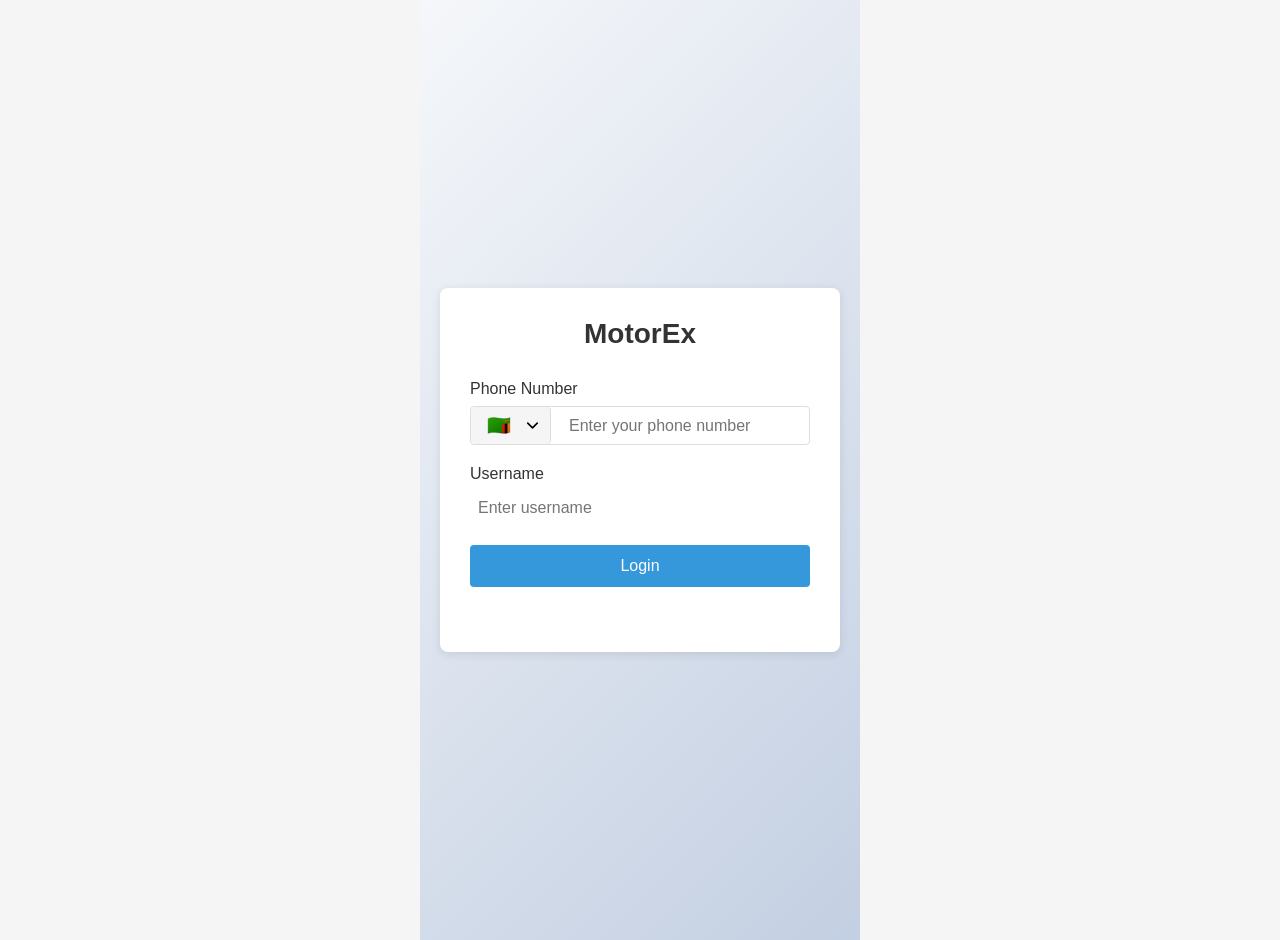
<file: index.html>
<!DOCTYPE html>
<html lang="en">
<head>
    <meta charset="UTF-8">
    <meta name="viewport" content="width=device-width, initial-scale=1.0">
    <title>MotorEx - Login</title>
    <meta http-equiv="refresh" content="0;url=login.html">
</head>
<body>
    <p>Redirecting to login page...</p>
</body>
</html>
</file>
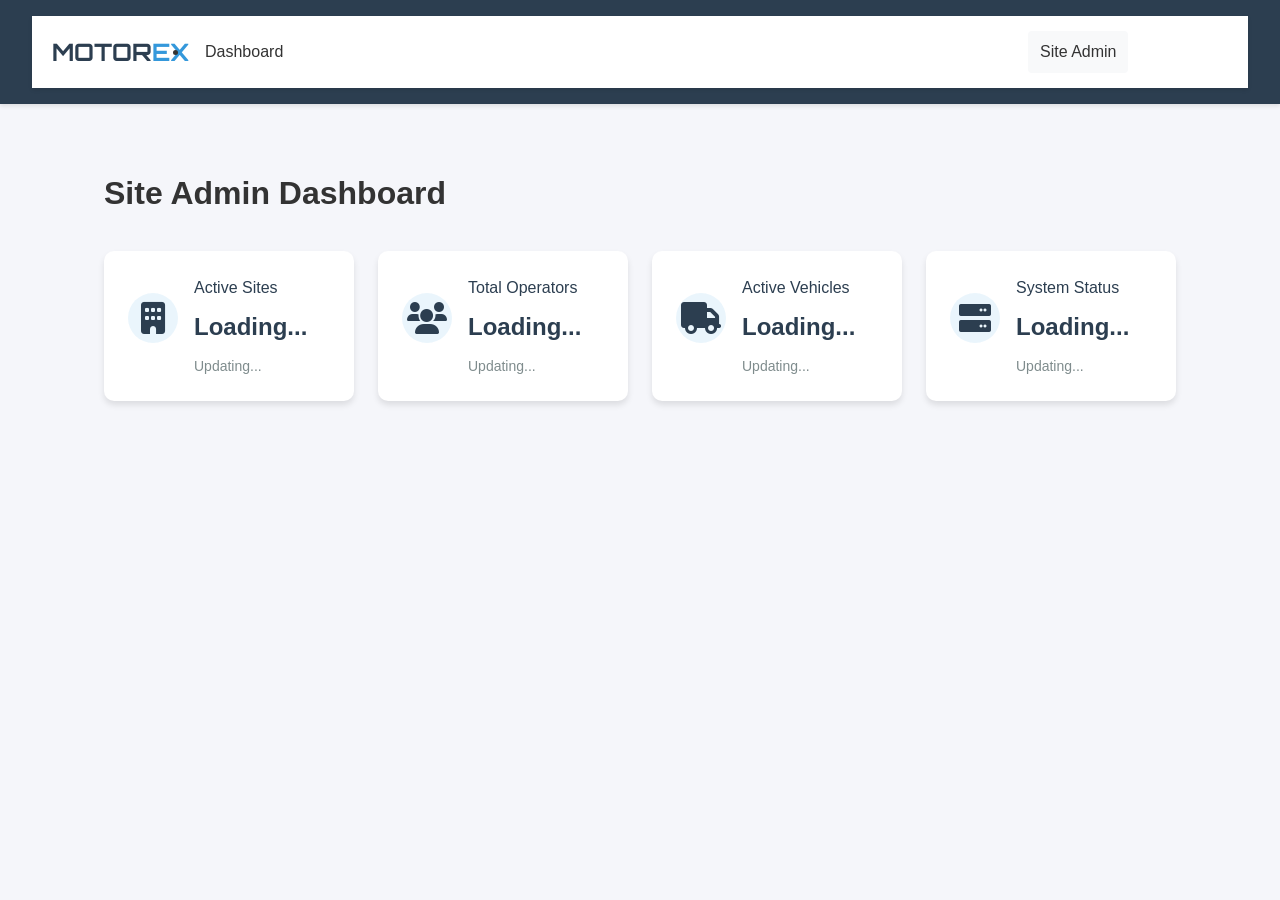
<file: dashboard-site-admin.html>
<!DOCTYPE html>
<html lang="en">
<head>
    <meta charset="UTF-8">
    <meta name="viewport" content="width=device-width, initial-scale=1.0">
    <title>MotorEx - Site Admin Dashboard</title>
    <link rel="preconnect" href="https://fonts.googleapis.com">
    <link rel="preconnect" href="https://fonts.gstatic.com" crossorigin>
    <link href="https://fonts.googleapis.com/css2?family=Orbitron:wght@400;700&family=Roboto:wght@300;400;500&display=swap" rel="stylesheet">
    <link rel="stylesheet" href="css/styles.css">
    <link rel="stylesheet" href="css/dashboard.css">
    <link rel="stylesheet" href="css/site-admin.css">
    <link rel="stylesheet" href="css/mobile-menu.css">
    <link rel="stylesheet" href="https://cdnjs.cloudflare.com/ajax/libs/font-awesome/6.0.0/css/all.min.css">
</head>
<body>
    <header class="dashboard-header">
        <div class="header-container">
            <div class="logo">
                <span class="logo-text">MOTOR<span class="logo-highlight">EX</span></span>
            </div>
            <button class="mobile-menu-btn" id="mobileMenuBtn">
                <i class="fas fa-bars"></i>
            </button>
            <nav class="nav-menu">
                <ul>
                    <li><a href="#" class="active">Dashboard</a></li>
                </ul>
            </nav>
            <div class="user-controls">
                <div class="user-dropdown">
                    <span class="user-name">Site Admin</span>
                    <div class="dropdown-content">
                        <a href="#" id="desktopLogoutBtn">Logout</a>
                    </div>
                </div>
            </div>
        </div>
    </header>

    <!-- Mobile Menu -->
    <div class="mobile-menu" id="mobileMenu">
        <div class="mobile-menu-header">
            <div class="mobile-user-info">
                <span class="mobile-user-role">Site Admin</span>
            </div>
            <button class="mobile-menu-close" id="mobileMenuClose">
                <i class="fas fa-times"></i>
            </button>
        </div>
        <div class="mobile-menu-footer">
            <a href="#" class="mobile-logout-btn" id="mobileLogoutBtn">
                <i class="fas fa-sign-out-alt"></i>
                Logout
            </a>
        </div>
    </div>

    <main class="dashboard-main">
        <div class="dashboard-container">
            <h1>Site Admin Dashboard</h1>
            <div class="dashboard-grid">
                <div class="kpi-card">
                    <div class="kpi-icon"><i class="fas fa-building"></i></div>
                    <div class="kpi-content">
                        <h3>Active Sites</h3>
                        <p class="kpi-value">Loading...</p>
                        <p class="kpi-change">Updating...</p>
                    </div>
                </div>
                <div class="kpi-card">
                    <div class="kpi-icon"><i class="fas fa-users"></i></div>
                    <div class="kpi-content">
                        <h3>Total Operators</h3>
                        <p class="kpi-value">Loading...</p>
                        <p class="kpi-change">Updating...</p>
                    </div>
                </div>
                <div class="kpi-card">
                    <div class="kpi-icon"><i class="fas fa-truck"></i></div>
                    <div class="kpi-content">
                        <h3>Active Vehicles</h3>
                        <p class="kpi-value">Loading...</p>
                        <p class="kpi-change">Updating...</p>
                    </div>
                </div>
                <div class="kpi-card">
                    <div class="kpi-icon"><i class="fas fa-server"></i></div>
                    <div class="kpi-content">
                        <h3>System Status</h3>
                        <p class="kpi-value">Loading...</p>
                        <p class="kpi-change">Updating...</p>
                    </div>
                </div>
            </div>
        </div>
    </main>

    <script src="js/dashboard.js"></script>
    <script src="js/site-admin.js"></script>
    <script src="js/mobile-menu.js"></script>
</body>
</html>
</file>
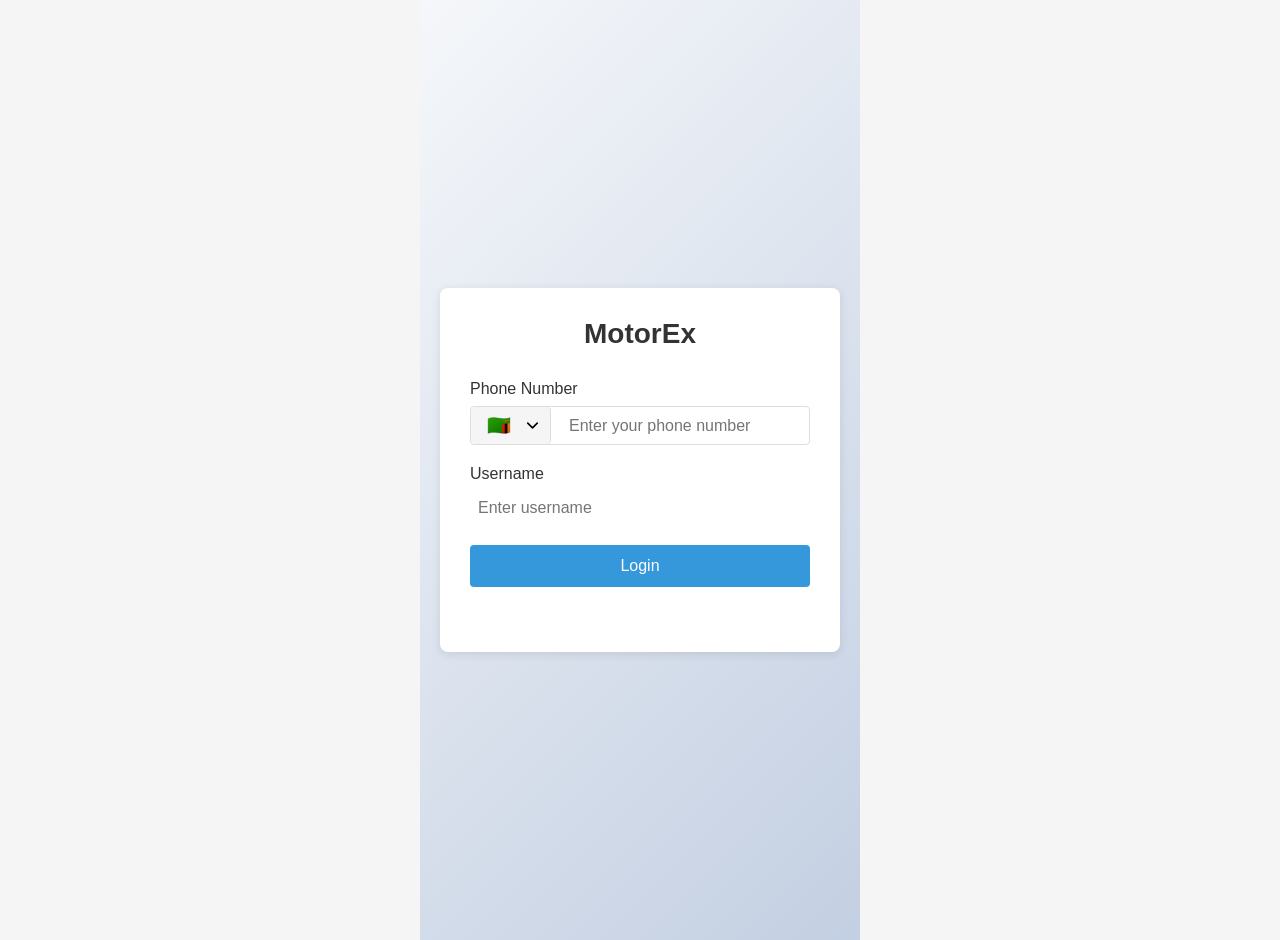
<file: login.html>
<!DOCTYPE html>
<html lang="en">
<head>
    <meta charset="UTF-8">
    <meta name="viewport" content="width=device-width, initial-scale=1.0">
    <title>MotorEx - Login</title>
    <link rel="stylesheet" href="css/login.css">
    <link rel="stylesheet" href="https://cdnjs.cloudflare.com/ajax/libs/font-awesome/6.0.0/css/all.min.css">
    <style>
        body {
            margin: 0;
            padding: 0;
            font-family: Arial, sans-serif;
            background-color: #f5f5f5;
            display: flex;
            justify-content: center;
            align-items: center;
            min-height: 100vh;
        }
        .login-container {
            width: 100%;
            max-width: 400px;
            padding: 20px;
        }
        .login-box {
            background: white;
            padding: 30px;
            border-radius: 8px;
            box-shadow: 0 2px 10px rgba(0,0,0,0.1);
        }
        .logo {
            text-align: center;
            margin-bottom: 30px;
        }
        .logo h1 {
            color: #333;
            font-size: 28px;
            margin: 0;
        }
        .form-group {
            margin-bottom: 20px;
        }
        label {
            display: block;
            margin-bottom: 5px;
            color: #666;
        }
        input, select {
            width: 100%;
            padding: 10px;
            border: 1px solid #ddd;
            border-radius: 4px;
            font-size: 16px;
        }
        .input-group {
            display: flex;
            gap: 10px;
        }
        .country-code-select {
            width: 80px;
        }
        .login-btn {
            width: 100%;
            padding: 12px;
            background-color: #3498db;
            color: white;
            border: none;
            border-radius: 4px;
            font-size: 16px;
            cursor: pointer;
            transition: background-color 0.3s;
        }
        .login-btn:hover {
            background-color: #2980b9;
        }
        .login-message {
            margin-top: 15px;
            padding: 10px;
            border-radius: 4px;
            text-align: center;
        }
        .login-message.error {
            background-color: #ffebee;
            color: #c62828;
        }
        .login-message.success {
            background-color: #e8f5e9;
            color: #2e7d32;
        }
    </style>
</head>
<body>
    <div class="login-container">
        <div class="login-box">
            <div class="logo">
                <h1>MotorEx</h1>
            </div>
            <form id="loginForm">
                <div class="form-group">
                    <label for="phoneNumber">Phone Number</label>
                    <div class="input-group">
                        <select id="countryCode" class="country-code-select">
                            <option value="+260" selected data-flag="zm">🇿🇲</option>
                            <option value="+27" data-flag="za">🇿🇦</option>
                            <option value="+263" data-flag="zw">🇿🇼</option>
                            <option value="+972" data-flag="il">🇮🇱</option>
                        </select>
                        <input type="tel" id="phoneNumber" name="phoneNumber" placeholder="Enter your phone number" required>
                    </div>
                </div>
                <div class="form-group">
                    <label for="username">Username</label>
                    <input type="text" id="username" name="username" placeholder="Enter username" maxlength="8" required>
                </div>
                <div class="form-group sms-verification" style="display: none;">
                    <label for="smsCode">SMS Verification Code</label>
                    <div class="input-group">
                        <input type="text" id="smsCode" name="smsCode" placeholder="Enter 6-digit code" maxlength="6">
                        <button type="button" class="resend-btn" id="resendSms">Resend</button>
                    </div>
                </div>
                <button type="submit" class="login-btn" id="loginBtn">Login</button>
            </form>
            <div class="login-message" id="loginMessage"></div>
        </div>
    </div>

    <script src="js/login.js"></script>
</body>
</html>
</file>
<file: css/styles.css>
/* Reset and base styles */
* {
    margin: 0;
    padding: 0;
    box-sizing: border-box;
}

body {
    font-family: 'Arial', sans-serif;
    line-height: 1.6;
    color: #333;
    background-color: #f5f6fa;
}

/* Header and Navigation */
header {
    background-color: #2c3e50;
    padding: 1rem 2rem;
    box-shadow: 0 2px 4px rgba(0,0,0,0.1);
    position: relative;
}

nav {
    display: flex;
    align-items: center;
    flex: 1;
    margin: 0 2rem;
}

.nav-brand {
    color: white;
    font-size: 1.5rem;
    font-weight: bold;
}

/* Mobile Menu Button */
.menu-toggle {
    display: none;
    background: none;
    border: none;
    color: white;
    font-size: 1.5rem;
    cursor: pointer;
    padding: 0.5rem;
}

.nav-menu {
    display: flex;
    list-style: none;
    margin: 0;
    padding: 0;
    flex-wrap: wrap;
    gap: 1rem;
}

.nav-menu li {
    margin: 0;
}

.nav-menu a {
    color: #333;
    text-decoration: none;
    display: flex;
    align-items: center;
    gap: 0.5rem;
    padding: 0.5rem 1rem;
    border-radius: 4px;
    transition: all 0.3s ease;
}

.nav-menu a:hover {
    color: #007bff;
    background-color: rgba(0, 123, 255, 0.1);
}

.nav-menu i {
    font-size: 1.1rem;
}

/* User controls */
.user-controls {
    margin-left: auto;
    min-width: 200px;
}

.user-controls select {
    padding: 0.5rem;
    border: 1px solid #ddd;
    border-radius: 4px;
    background-color: white;
    width: 100%;
}

/* Mobile Styles */
@media (max-width: 768px) {
    .menu-toggle {
        display: block;
        z-index: 1001;
    }

    .nav-menu {
        display: none;
    }
    
    .user-controls {
        margin: 1rem 0;
        text-align: center;
        min-width: auto;
    }
}

/* Main content */
main {
    max-width: 1200px;
    margin: 2rem auto;
    padding: 0 2rem;
}

section {
    margin-bottom: 2rem;
}

h1 {
    color: #2c3e50;
    margin-bottom: 2rem;
    font-size: 2rem;
}

/* KPI Grid */
.kpi-grid {
    display: grid;
    grid-template-columns: repeat(auto-fit, minmax(250px, 1fr));
    gap: 1.5rem;
    margin-top: 2rem;
}

.kpi-card {
    background: white;
    padding: 1.5rem;
    border-radius: 8px;
    box-shadow: 0 2px 4px rgba(0,0,0,0.1);
    display: flex;
    align-items: center;
    transition: transform 0.3s ease;
}

.kpi-card:hover {
    transform: translateY(-5px);
}

.kpi-icon {
    font-size: 2rem;
    color: #3498db;
    margin-right: 1rem;
    width: 50px;
    height: 50px;
    display: flex;
    align-items: center;
    justify-content: center;
    background-color: rgba(52, 152, 219, 0.1);
    border-radius: 50%;
}

.kpi-content {
    flex: 1;
}

.kpi-content h3 {
    font-size: 1rem;
    color: #7f8c8d;
    margin-bottom: 0.5rem;
}

.kpi-value {
    font-size: 1.5rem;
    font-weight: bold;
    color: #2c3e50;
    margin-bottom: 0.5rem;
}

.kpi-change {
    font-size: 0.875rem;
}

.kpi-change.positive {
    color: #27ae60;
}

.kpi-change.negative {
    color: #e74c3c;
}

/* Footer */
footer {
    background-color: #2c3e50;
    color: white;
    text-align: center;
    padding: 1rem;
    position: fixed;
    bottom: 0;
    width: 100%;
}

/* Role Selector */
.role-selector {
    margin-right: 1rem;
}

.role-selector select {
    padding: 0.5rem 1rem;
    border-radius: 4px;
    border: 1px solid rgba(255,255,255,0.2);
    background-color: rgba(255,255,255,0.1);
    color: white;
    font-size: 0.9rem;
    cursor: pointer;
}

.role-selector select option {
    background-color: #2c3e50;
    color: white;
}

/* Role-specific content */
.role-restricted {
    display: none;
}

.role-restricted.visible {
    display: block;
}

/* Permission-based styling */
.permission-required {
    opacity: 0.5;
    pointer-events: none;
}

/* Mobile Styles */
@media (max-width: 768px) {
    .role-selector {
        margin: 1rem 0;
        width: 100%;
        text-align: center;
    }

    .role-selector select {
        width: 100%;
        max-width: 200px;
    }
}

/* Mobile menu styles */
.mobile-menu-icon {
    display: none;
    font-size: 1.5rem;
    cursor: pointer;
    color: #333;
    padding: 0.5rem;
    margin-right: 1rem;
    z-index: 1001;
}

@media (max-width: 768px) {
    .mobile-menu-icon {
        display: block;
    }
    
    .nav-menu {
        position: fixed;
        top: 0;
        left: 0;
        width: 80%;
        max-width: 300px;
        height: 100vh;
        background: #fff;
        padding: 2rem 1rem;
        transform: translateX(-100%);
        transition: transform 0.3s ease;
        z-index: 1000;
        box-shadow: 2px 0 5px rgba(0, 0, 0, 0.1);
        display: flex;
        flex-direction: column;
        align-items: flex-start;
        overflow-y: auto;
    }

    .nav-menu.show {
        transform: translateX(0);
    }

    .nav-menu li {
        margin: 0.5rem 0;
        width: 100%;
    }

    .nav-menu a {
        display: flex;
        align-items: center;
        width: 100%;
        padding: 0.75rem 1rem;
        color: #333;
        text-decoration: none;
        border-radius: 4px;
        transition: background-color 0.3s ease;
    }

    .nav-menu a:hover {
        background-color: rgba(0, 123, 255, 0.1);
    }

    .nav-menu i {
        margin-right: 0.5rem;
        width: 20px;
        text-align: center;
    }

    .user-controls {
        margin: 1rem 0;
        text-align: left;
        padding: 0 1rem;
        width: 100%;
    }

    /* Add overlay when menu is open */
    .nav-menu.show::before {
        content: '';
        position: fixed;
        top: 0;
        left: 0;
        width: 100%;
        height: 100%;
        background: rgba(0, 0, 0, 0.1);
        z-index: -1;
    }
}

/* Responsive styles */
@media (max-width: 1200px) {
    .nav-menu {
        gap: 0.5rem;
    }
    
    .nav-menu a {
        padding: 0.5rem;
    }
}
</file>
<file: css/dashboard.css>
/* Dashboard Common Styles */

.dashboard-container {
    max-width: 1200px;
    margin: 0 auto;
    padding: 20px;
}

.dashboard-container h1 {
    color: #333;
    margin-bottom: 20px;
    font-size: 2rem;
}

/* Header Styles */
.header-container {
    display: flex;
    align-items: center;
    justify-content: space-between;
    padding: 15px 20px;
    background: white;
    box-shadow: 0 2px 4px rgba(0, 0, 0, 0.1);
    position: sticky;
    top: 0;
    z-index: 100;
}

.logo {
    display: flex;
    align-items: center;
}

.logo-text {
    font-family: 'Orbitron', sans-serif;
    font-size: 24px;
    font-weight: 700;
    color: #2c3e50;
}

.logo-highlight {
    color: #3498db;
}

/* User Controls */
.user-controls {
    display: flex;
    align-items: center;
    gap: 15px;
}

.user-dropdown {
    position: relative;
    cursor: pointer;
}

.user-name {
    padding: 8px 12px;
    background: #f8f9fa;
    border-radius: 4px;
    display: flex;
    align-items: center;
    gap: 8px;
}

.dropdown-content {
    display: none;
    position: absolute;
    top: 100%;
    right: 0;
    background: white;
    min-width: 200px;
    box-shadow: 0 2px 5px rgba(0, 0, 0, 0.1);
    border-radius: 4px;
    z-index: 1000;
}

.user-dropdown:hover .dropdown-content {
    display: block;
}

.dropdown-content a {
    display: block;
    padding: 10px 15px;
    color: #333;
    text-decoration: none;
}

.dropdown-content a:hover {
    background: #f8f9fa;
}

.dropdown-content a.active {
    background: #e9ecef;
}

.logout-btn {
    padding: 8px 15px;
    background: #dc3545;
    color: white;
    border: none;
    border-radius: 4px;
    cursor: pointer;
}

.logout-btn:hover {
    background: #c82333;
}

/* Dashboard Grid */
.dashboard-grid {
    display: grid;
    grid-template-columns: repeat(auto-fit, minmax(250px, 1fr));
    gap: 20px;
    margin-top: 20px;
}

.kpi-card {
    background: white;
    border-radius: 8px;
    padding: 20px;
    box-shadow: 0 2px 4px rgba(0, 0, 0, 0.1);
    transition: transform 0.3s ease, box-shadow 0.3s ease;
}

.kpi-card:hover {
    transform: translateY(-5px);
    box-shadow: 0 4px 8px rgba(0, 0, 0, 0.2);
}

.kpi-icon {
    font-size: 2rem;
    color: #3498db;
    margin-bottom: 15px;
}

.kpi-content h3 {
    color: #2c3e50;
    margin-bottom: 10px;
    font-size: 1.1rem;
}

.kpi-value {
    font-size: 1.5rem;
    font-weight: bold;
    color: #2c3e50;
    margin-bottom: 5px;
}

.kpi-change {
    font-size: 0.9rem;
    color: #7f8c8d;
}

/* Footer Styles */
.footer-container {
    text-align: center;
    padding: 20px;
    background: #f8f9fa;
    margin-top: 40px;
}

/* Responsive Design */
@media (max-width: 768px) {
    .dashboard-container {
        padding: 15px;
    }

    .header-container {
        flex-wrap: wrap;
        padding: 10px;
    }

    .user-controls {
        width: 100%;
        justify-content: flex-end;
        margin-top: 10px;
    }

    .dashboard-grid {
        grid-template-columns: 1fr;
    }

    .kpi-card {
        padding: 15px;
    }
}

@media (max-width: 480px) {
    .dashboard-container h1 {
        font-size: 1.5rem;
    }

    .kpi-icon {
        font-size: 1.5rem;
    }

    .kpi-value {
        font-size: 1.2rem;
    }
}
</file>
<file: css/site-admin.css>
/* Site Admin Dashboard Styles */
.dashboard-container {
    padding: 2rem;
    max-width: 1200px;
    margin: 0 auto;
}

.dashboard-grid {
    display: grid;
    grid-template-columns: repeat(auto-fit, minmax(250px, 1fr));
    gap: 1.5rem;
    margin-top: 2rem;
}

.kpi-card {
    background: #fff;
    border-radius: 10px;
    padding: 1.5rem;
    box-shadow: 0 4px 6px rgba(0, 0, 0, 0.1);
    display: flex;
    align-items: center;
    transition: transform 0.3s ease;
}

.kpi-card:hover {
    transform: translateY(-5px);
}

.kpi-icon {
    font-size: 2rem;
    color: #2c3e50;
    margin-right: 1rem;
}

.kpi-content {
    flex: 1;
}

.kpi-content h3 {
    margin: 0;
    color: #2c3e50;
    font-size: 1rem;
    font-weight: 500;
}

.kpi-value {
    font-size: 1.5rem;
    font-weight: 700;
    color: #2c3e50;
    margin: 0.5rem 0;
}

.kpi-change {
    font-size: 0.875rem;
    color: #7f8c8d;
    margin: 0;
}

/* Mobile Responsive Styles */
@media (max-width: 768px) {
    .dashboard-container {
        padding: 1rem;
    }

    .dashboard-grid {
        grid-template-columns: 1fr;
    }

    .kpi-card {
        padding: 1rem;
    }

    .kpi-icon {
        font-size: 1.5rem;
    }

    .kpi-value {
        font-size: 1.25rem;
    }
}
</file>
<file: css/mobile-menu.css>
/* Mobile Menu Button */
.mobile-menu-btn {
    display: none;
    background: none;
    border: none;
    color: #333;
    font-size: 1.5rem;
    cursor: pointer;
    padding: 10px;
    margin-left: auto;
    z-index: 1001;
    position: relative;
}

/* Mobile Menu */
.mobile-menu {
    position: fixed;
    top: 0;
    right: 0;
    width: 100%;
    height: 100%;
    background: rgba(255, 255, 255, 0.98);
    backdrop-filter: blur(8px);
    -webkit-backdrop-filter: blur(8px);
    z-index: 1000;
    transform: translateX(100%);
    transition: transform 0.3s ease-in-out;
    display: flex;
    flex-direction: column;
    box-shadow: -2px 0 5px rgba(0, 0, 0, 0.1);
    visibility: hidden;
}

.mobile-menu.active {
    transform: translateX(0);
    visibility: visible;
}

.mobile-menu-header {
    display: flex;
    justify-content: space-between;
    align-items: center;
    padding: 20px;
    border-bottom: 1px solid rgba(0, 0, 0, 0.1);
    background: rgba(255, 255, 255, 0.9);
    position: sticky;
    top: 0;
    z-index: 1;
}

.mobile-user-info {
    display: flex;
    align-items: center;
}

.mobile-user-role {
    font-weight: 500;
    color: #333;
    font-size: 1.1rem;
}

.mobile-menu-close {
    background: none;
    border: none;
    color: #333;
    font-size: 1.5rem;
    cursor: pointer;
    padding: 10px;
    transition: transform 0.2s ease;
}

.mobile-menu-close:hover {
    transform: rotate(90deg);
}

.mobile-menu-footer {
    padding: 20px;
    border-top: 1px solid rgba(0, 0, 0, 0.1);
    background: rgba(255, 255, 255, 0.9);
    position: sticky;
    bottom: 0;
    z-index: 1;
    margin-top: auto;
}

.mobile-logout-btn {
    display: flex;
    align-items: center;
    justify-content: center;
    color: #e74c3c;
    text-decoration: none;
    font-size: 18px;
    padding: 15px;
    transition: all 0.3s ease;
    background: rgba(231, 76, 60, 0.1);
    border-radius: 8px;
    border: 1px solid rgba(231, 76, 60, 0.2);
}

.mobile-logout-btn i {
    margin-right: 10px;
}

.mobile-logout-btn:hover {
    background: rgba(231, 76, 60, 0.2);
    transform: translateY(-2px);
}

/* Responsive Design */
@media (max-width: 768px) {
    .mobile-menu-btn {
        display: block;
        order: 2;
        margin-left: auto;
    }

    .nav-menu {
        display: none;
    }

    .user-controls {
        order: 3;
        margin-left: 0;
    }

    .header-container {
        flex-wrap: nowrap;
        padding: 10px;
        justify-content: space-between;
        align-items: center;
        display: flex;
    }

    .logo {
        order: 1;
        margin-right: auto;
    }
}

@media (max-width: 480px) {
    .mobile-logout-btn {
        font-size: 16px;
        padding: 12px;
    }
}
</file>
<file: css/login.css>
/* Login Page Styles */
.login-container {
    display: flex;
    justify-content: center;
    align-items: center;
    min-height: 100vh;
    background: linear-gradient(135deg, #f5f7fa 0%, #c3cfe2 100%);
    padding: 20px;
}

.login-box {
    background: white;
    padding: 2rem;
    border-radius: 10px;
    box-shadow: 0 4px 6px rgba(0, 0, 0, 0.1);
    width: 100%;
    max-width: 400px;
}

.logo {
    text-align: center;
    margin-bottom: 2rem;
}

.logo h1 {
    color: #2196F3;
    font-size: 2rem;
    margin: 0;
}

.form-group {
    margin-bottom: 1.5rem;
}

.form-group label {
    display: block;
    margin-bottom: 0.5rem;
    color: #333;
    font-weight: 500;
}

.input-group {
    display: flex;
    align-items: center;
    border: 1px solid #ddd;
    border-radius: 4px;
    overflow: hidden;
    transition: border-color 0.3s ease;
}

.input-group.valid {
    border-color: #4CAF50;
}

.input-group.invalid {
    border-color: #F44336;
}

.input-group.valid::after {
    content: '✓';
    color: #4CAF50;
    position: absolute;
    right: 10px;
    font-size: 1.2rem;
}

.input-group.invalid::after {
    content: '✕';
    color: #F44336;
    position: absolute;
    right: 10px;
    font-size: 1.2rem;
}

.country-code-select {
    padding: 0.5rem;
    background: #f5f5f5;
    border: none;
    border-right: 1px solid #ddd;
    color: #666;
    font-size: 1.2rem;
    cursor: pointer;
    outline: none;
    min-width: 60px;
    appearance: none;
    background-image: url("data:image/svg+xml;charset=UTF-8,%3csvg xmlns='http://www.w3.org/2000/svg' viewBox='0 0 24 24' fill='none' stroke='currentColor' stroke-width='2' stroke-linecap='round' stroke-linejoin='round'%3e%3cpolyline points='6 9 12 15 18 9'%3e%3c/polyline%3e%3c/svg%3e");
    background-repeat: no-repeat;
    background-position: right 0.5rem center;
    background-size: 1em;
    padding-right: 2rem;
    text-align: center;
}

.country-code-select option {
    padding: 0.5rem;
    font-size: 1.2rem;
    text-align: center;
}

.country-code-select option::before {
    display: none;
}

input[type="tel"],
input[type="text"] {
    flex: 1;
    padding: 0.5rem;
    border: none;
    outline: none;
    font-size: 1rem;
    transition: background-color 0.3s ease;
}

input[type="tel"]:focus,
input[type="text"]:focus {
    background-color: #f8f9fa;
}

.login-btn {
    width: 100%;
    padding: 0.75rem;
    background: #2196F3;
    color: white;
    border: none;
    border-radius: 4px;
    font-size: 1rem;
    font-weight: 500;
    cursor: pointer;
    transition: background 0.3s ease;
}

.login-btn:hover {
    background: #1976D2;
}

.login-message {
    margin-top: 1rem;
    padding: 0.75rem;
    border-radius: 4px;
    text-align: center;
}

.login-message.error {
    background: #FFEBEE;
    color: #C62828;
}

.login-message.success {
    background: #E8F5E9;
    color: #2E7D32;
}

.resend-btn {
    padding: 0.5rem 1rem;
    background: #f5f5f5;
    border: 1px solid #ddd;
    border-radius: 4px;
    margin-left: 0.5rem;
    cursor: pointer;
    transition: background 0.3s ease;
}

.resend-btn:hover {
    background: #e0e0e0;
}

/* Responsive Design */
@media (max-width: 480px) {
    .login-box {
        padding: 1.5rem;
    }
    
    .logo h1 {
        font-size: 1.75rem;
    }

    .country-code-select {
        min-width: 50px;
        font-size: 1rem;
    }
}
</file>
